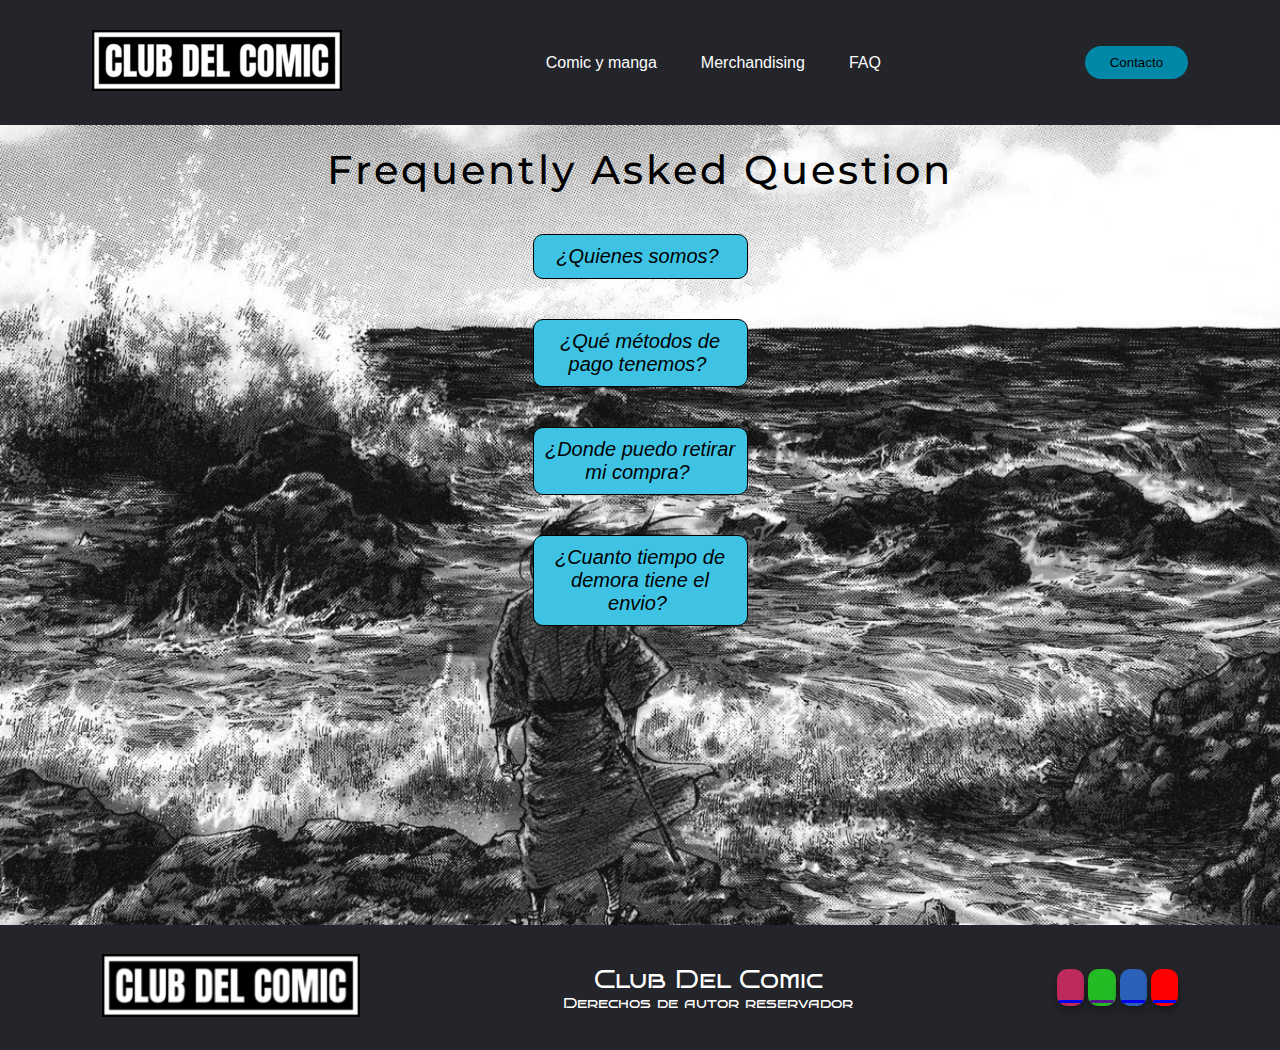
<file: html/faq.html>
<!DOCTYPE html>
<html lang="en">
    <head>
        <meta charset="UTF-8">
        <meta http-equiv="X-UA-Compatible" content="IE=edge">
        <meta name="viewport" content="width=device-width, initial-scale=1.0">
        <meta name="audience" content="all">
        <meta name="robot" content="index, all, follow">
        <meta name="category" content="faq, tipo de pago, reservas">
        <meta name="description" content="Tenemos un centro de preguntas frequentes que pueden ayudarte a agilizar tu visita a la página o a como reservar/comprar online">
        <meta name="keywords" content="Preguntas frecuentes">
        <meta name="author" content="Eitan Bardella">
        <link rel="stylesheet" href="https://use.fontawesome.com/releases/v5.12.1/css/all.css" crossorigin="anonymous">
        <link rel="stylesheet" href="../css/estilos.css">
        <link rel="stylesheet" href="https://cdnjs.cloudflare.com/ajax/libs/font-awesome/6.4.0/css/all.min.css" integrity="sha512-iecdLmaskl7CVkqkXNQ/ZH/XLlvWZOJyj7Yy7tcenmpD1ypASozpmT/E0iPtmFIB46ZmdtAc9eNBvH0H/ZpiBw==" crossorigin="anonymous" referrerpolicy="no-referrer" />
        <link rel="preconnect" href="https://fonts.googleapis.com">
        <link rel="preconnect" href="https://fonts.gstatic.com" crossorigin>
        <link href="https://fonts.googleapis.com/css2?family=Bruno+Ace+SC&display=swap" rel="stylesheet">
        <link rel="preconnect" href="https://fonts.googleapis.com">
        <link rel="preconnect" href="https://fonts.gstatic.com" crossorigin>
        <link href="https://fonts.googleapis.com/css2?family=Josefin+Sans&display=swap" rel="stylesheet">
        <link rel="preconnect" href="https://fonts.googleapis.com">
        <link rel="preconnect" href="https://fonts.gstatic.com" crossorigin>
        <link href="https://fonts.googleapis.com/css2?family=Montserrat:wght@500&display=swap" rel="stylesheet">  
        <link rel="shortcut icon" type="image/png" href="../img/favicon.png">
        <title>FAQ</title>
    </head>
<body>
    <header>
        <a href="../index.html"><img class="logo" src="../img/club-del-comic-high-resolution-logo-black-on-transparent-background1.png" alt="logoheader"></a>
        <nav>
            <ul class="nav_links">
                <li class="li"><a class="avegacion" target="_self" href="./comicymanga.html">Comic y manga</a></li>
                <li class="li"><a class="avegacion" target="_self" href="./merchandising.html">Merchandising</a></li>
                <li class="li"><a class="avegacion" target="_self" href="./faq.html">FAQ</a></li>
            </ul>
        </nav>
        <a  target="_self" class="cta" href="./contactos.html"><button>Contacto</button></a>
    </header>



<main >
    <section class="contenedor" id="contenedor">
        <h2>Frequently Asked Question</h2>
    </section>
</main>

<footer>
        <section>
            <img class="logo" src="../img/club-del-comic-high-resolution-logo-black-on-transparent-background1.png" alt="Club Del Comic">
        </section>
        <section class="logotipo">
            <h3 class="logotipo">Club Del Comic</h3>
            <p>Derechos de autor reservador</p>
        </section>
        <section class="redes">
            <span class="ig"><a target="_blank" href="https://www.instagram.com/eitan_bardella11/"><i class="fa-brands fa-instagram"></i></a></span>
            <span class="whs"><a target="_blank" href=""><i class="fa-brands fa-whatsapp"></i></a></span>
            <span class="ln"><a target="_blank" href="https://www.linkedin.com/in/eitan-bardella-campana-1138bb272/"><i class="fa-brands fa-linkedin"></i></a></span>
            <span class="yt"><a target="_blank" href="https://www.youtube.com/@eitanbardella6480"><i class="fa-brands fa-youtube"></i></a></span>
        </section>
</footer>

<script src="../JavaScript/faq.js"></script>
</body>
</html>
</file>
<file: css/estilos.css>
@charset "UTF-8";
* {
  margin: 0;
  padding: 0;
  box-sizing: border-box;
}

/*HEADER*/
header {
  background-color: #24252a;
  display: flex;
  justify-content: space-around;
  align-items: center;
  min-height: 125px;
}
@media screen and (max-width: 680px) {
  header {
    flex-direction: column;
  }
}
@media screen and (max-width: 550px) {
  header {
    width: 100%;
    flex-direction: column;
  }
}
@media screen and (max-width: 550px) {
  header nav {
    padding: 5 5px;
  }
}
header .li {
  font-family: "Montserrat";
  font-family: sans-serif;
  font-weight: 500;
  font-size: 16px;
  color: #edf0f1;
  text-decoration: none;
}
header .avegacion {
  font-family: "Montserrat";
  font-family: sans-serif;
  font-weight: 500;
  font-size: 16px;
  color: #edf0f1;
  text-decoration: none;
}
header .logo {
  cursor: pointer;
}
header .nav_links {
  list-style: none;
}
header .nav_links li {
  display: inline-block;
  padding: 0 20px;
}
header .nav_links li a {
  color: #fdfdfd;
  transition: all 0.3s ease 0s;
}
header .nav_links li a:hover {
  color: #0088a9;
}
header .cta {
  font-family: "Montserrat";
  font-family: sans-serif;
  font-weight: 500;
  font-size: 16px;
  color: #edf0f1;
  text-decoration: none;
}
header button {
  padding: 9px 25px;
  background-color: rgb(0, 136, 169);
  border: none;
  border-radius: 50px;
  cursor: pointer;
  transition: all 0.3s ease 0s;
}
header button:hover {
  background-color: rgb(0, 136, 169);
  box-shadow: 0 0 15px #0088a9;
  box-shadow: 0 0 45px #0088a9;
  box-shadow: 0 0 75px #0088a9;
}
@media screen and (max-width: 550px) {
  header button {
    padding: 5px;
    font-size: 16px;
  }
}

/* HOME */
.shop_content{
  background-color: #9aadbf;
  border-right: solid 5px black;
  border-left: solid 5px black;
  width: 1150px;
  margin: auto;
  padding: 20px 20px;
  display: grid;
  grid-template-columns: repeat(4, 1fr);
  grid-template-rows: repeat(3, 1fr);
  gap: 80px 30px;
  place-content: space-evenly space-evenly;
  place-items: center center;
}
@media screen and (max-width: 1150px) {
  .shop_content {
    place-content: space-evenly space-evenly;
    place-items: center center;
    grid-template-columns: repeat(3, 1fr);
    gap: 10px;
    width: 900px;
  }
}
@media screen and (max-width: 900px) {
  .shop_content {
    place-content: space-evenly space-evenly;
    place-items: center center;
    grid-template-columns: repeat(2, 1fr);
    gap: 10px;
    width: 550px;
  }
}
@media screen and (max-width: 550px) {
  .shop_content {
    place-content: space-evenly space-evenly;
    place-items: center center;
    grid-template-columns: repeat(1, 1fr);
    gap: 10px;
    width: 400px;
  }
}
@media screen and (max-width: 550px) {
  .shop_content {
    place-content: space-evenly space-evenly;
    place-items: center center;
    grid-template-columns: repeat(1, 1fr);
    gap: 10px;
    width: 360px;
  }
}

.card{
  max-width: 300px;
  margin: auto;
  text-align: center;
  box-shadow: black;
  box-shadow: 0 0 5px #000;
  padding: 15px;
}

.card h3{  
  font-family: arial;
  font-weight: 550;
  font-size: 23px;
  text-align: center;
  padding: 2px;
  margin: auto;
  max-width: 200px;
}

.price{
  text-align: center;
  color: #000;
  font-size: 22px;
}
.card img {
  height: 354px;
  width: 230px;
}

.comprar{
  padding: 6px;
  font-size: 18px;
  border: 3px solid #000;
  border-radius: 3px;
  background-color: lightcoral;
  cursor: pointer;
  transition: all 0.3s ease 0s;
}

.comprar:hover{
  background-color: rgb(255,255,255);
  box-shadow: 0 0 15px #0088a9;
  box-shadow: 0 0 45px #0088a9;
}


.modal-container{
  background-color: rgba(0, 0, 0, 0.6);
  position: fixed; /*Ponerlo stiky*/
  top: 0;
  left: 0;
  right: 0;
  bottom: 0;
  z-index: 9999;
  display: none;
  flex-direction: column;
  align-items: center;
  justify-content: center;
  max-width: 80%;
  margin: 10vh auto;
  overflow-y: auto;
;
}

.modal-container::-webkit-scrollbar{
  display:none;
}
.modal-header{
  display: flex;
  justify-content: space-around;
  background-color: #0a0909;
  color: #fff;
  width: 100%;
  padding: 10px;
  position: sticky; top: 0;
}

.modal-header-button {
  cursor: pointer;
  font-size: 42px;
}

.modal-content{
  background-color: #404248;
  display: flex;
  flex-direction: row;
  align-items: center;
  justify-content: space-around;
  color: #fff;
}

.modal-content img{
  padding-top: 23px;
  padding-bottom: 23px;
  height: 324px;
  width: 230px;
}
.modal-content h3{
  font-size: 25px;
}
.modal-content p{
  font-size: 25px;
}

/*bnt eliminar, sumar y restar*/
.restar{
  cursor: pointer;
  font-size: 30px;
}
.sumar{
  cursor: pointer;
  font-size: 30px;
}
.delete-produtc{
  cursor: pointer;
  font-size: 25px;
}


.total-content{
  background-color: #000000;
  color: #fff;
  /* font-size: 25px; */
  padding: 20px;
  text-align: center;
  padding-top: 20px;
  display: flex;
  justify-content: space-evenly;

}

.total-content h1{
  font-size: 40px;
}

.pay{
  padding: 6px;
  font-size: 25px;
  border: 3.5px solid #000;
  border-radius: 3px;
  background-color: lightcoral;
  cursor: pointer;
  transition: all 0.3s ease 0s;
}

/*Modal de Pago*/

.modal-pay{
  background-color: rgba(0, 0, 0, 0.6);
  position: fixed; /*Ponerlo stiky*/
  top: 0;
  left: 0;
  right: 0;
  bottom: 0;
  z-index: 9999999;
  display: none;
  flex-direction: column;
  align-items: center;
  justify-content: center;
  max-width: 80%;
  margin: 10vh auto;
  overflow-y: auto;
  height: 80vh;
}

.pay-header{
  display: flex;
  justify-content: space-around;
  background-color: #0a0909;
  color: #fff;
  width: 100%;
  padding: 10px;
  position: sticky; top: 0;
}
.pay-header-button {
  cursor: pointer;
  font-size: 42px;
}

.creditCart{
  background-color: #404248;
  display: grid;
  justify-content: center;
  height: 80%;
}
.creditCart h1{
  padding-top: 45px;
  padding-bottom: 30px;
  font-size: 50px;
  color: white;
}

.credit-input{
  display: flex;
  justify-content: center;
  width: 575px;
  height: 50px;
  font-size: 50px;
}

.creditForm i{
  display: flex;
  align-items: center;
  height: 50px;
  font-size: 80px;
  padding: 50px;
  opacity: 0.3;
}

.creditForm i.active{
  color: #ff0080;
  opacity: 1;
  transform: scale(1.3);
  transition: all 0.5s ease 0s;
  padding-left: 129px;
}

.creditForm i.remove{
  color: #1c1c1f;
  opacity: 1;
  transition: all 1s ease 0s;
  transform: scale(1);
  padding-left: 95px;
}


.payFooter{
  background-color: #000000;
  color: #fff;
  font-size: 25px;
  padding: 20px;
  text-align: center;
  padding-top: 20px;
  position: absolute;
  bottom: 0;
  width: 100%;
}

.buyButton{
  padding: 6px;
  font-size: 35px;
  border: 3.5px solid #000;
  border-radius: 3px;
  background-color: lightcoral;
  cursor: pointer;
  transition: all 0.3s ease 0s;
}
/*Sweet alert*/
.custom-swal-container{
  z-index: 9999999999999999;
}
/*-----------------------------------------------------------------------*/
/*FAQ*/
.contenedor {
  background-color: #C4D7E6;
  text-align: center;
  background-image: url(../img/vagabon-amb.jpg);
  background-position: center;
  background-repeat: no-repeat;
  background-size: cover;
  min-height: 800px;
  width: 100%;
}
@media screen and (max-width: 460px) {
  .contenedor {
    background-image: url(../img/vagabonph.webp);
    background-position: center;
    background-repeat: no-repeat;
    background-size: cover;
  }
}
.contenedor h2 {
  padding: 20px;
  text-align: center;
  font-family: "Montserrat";
  font-style: normal;
  font-weight: 500;
  letter-spacing: 3px;
  font-size: 40px;
}
.contenedor .faq {
  padding: 20px;
}

.acordion {
  font-size: 20px;
  font-style: italic;
  padding: 10px 10px;
  background-color: rgb(62, 195, 228);
  border: solid 1px black;
  border-radius: 10px;
  cursor: pointer;
  width: 215px;
}

.acordion i{
  padding-left: 5px;
  font-size: 18px;
}

.panel {
  font-size: 17px;
  font-family: sans-serif;
  color: #000;
  line-height: 21px;
  display: none;
  padding: 10px;
}

.panel.active {
  display: block;   /* Mostrar cuando tiene la clase active */
  animation: fadeIn 0.3s ease-in-out;   /*animación de fade-in */
}

@keyframes fadeIn {
  from {
    opacity: 0;
    transform: translateY(-10px);
  }
  to {
    opacity: 1;
    transform: translateY(0);
  }
}

/*--------------------------------------------------------------------------------*/

/*Contactos*/

/*Contactos*/
.contact {
  font-family: "Quicksand", sans-serif;
  background-image: url(../img/berserk3.webp);
  background-size: cover;
  background-color: rgb(8, 8, 8);
  color: white;
  padding: 0 24px;
}
@media screen and (max-width: 900px) {
  .contact {
    background-image: url(../img/Berserkph.jpg);
    background-position: center;
    background-size: cover;
  }
}
@media screen and (max-width: 680px) {
  .contact {
    background-image: url(../img/Berserkph.jpg);
    background-position: center;
    background-repeat: no-repeat;
    background-size: cover;
  }
}
@media screen and (max-width: 460px) {
  .contact {
    background-image: url(../img/Berserkph.jpg);
    background-position: center;
    background-repeat: no-repeat;
    background-size: cover;
  }
}
.contact .content {
  max-width: 1170px;
  margin-left: auto;
  margin-right: auto;
  padding: 24px;
}
.contact .LC {
  text-align: center;
  font-size: 48px;
}
.contact .LC span {
  color: #d63031;
}
.contact .contact-wrapper {
  box-shadow: 0 0 20px 0 rgba(255, 255, 255, 0.3);
}
@media screen and (min-width: 700px) {
  .contact .contact-wrapper {
    display: grid;
    grid-template-columns: 2fr 1fr;
    padding: 2em;
  }
}
.contact .contact-wrapper > * {
  padding: 1em;
}
.contact .contact-form {
  background-color: #222222;
}
.contact .contact-form form {
  display: grid;
  grid-template-columns: 1fr 1fr;
}
.contact .contact-form form .block {
  grid-column: 1/3;
}
.contact .contact-form form p {
  margin: 0;
  padding: 1em;
}
.contact .contact-form form button {
  width: 100%;
  padding: 0.7em;
  border: none;
  background: none;
  border-bottom: 1px solid #7c0c0c;
  outline: none;
  color: #050505;
  background-color: red;
  border: 0;
  text-transform: uppercase;
  padding: 1em;
  animation: pulse 1.5s infinite;
}
@keyframes pulse {
  0% {
    transform: scale(0.99);
    box-shadow: 0 0 0 0 rgba(255, 255, 255, 0.1);
  }
  70% {
    transform: scale(0.99);
    box-shadow: 0 0 0 25px rgba(255, 255, 255, 0.1);
  }
  100% {
    transform: scale(0.99);
    box-shadow: 0 0 0 0 rgba(255, 255, 255, 0.1);
  }
}
.contact .contact-form form button:hover, .contact .contact-form form button :focus {
  background-color: #d63031;
  color: #fff;
  transition: background-color 1s ease-out;
  outline: 0;
}
.contact .contact-form form input {
  width: 100%;
  padding: 0.7em;
  border: none;
  background: none;
  border-bottom: 1px solid #d63031;
  outline: none;
  color: #fff;
}
.contact .contact-form form textarea {
  width: 100%;
  padding: 0.7em;
  border: none;
  background: none;
  border-bottom: 1px solid #d63031;
  outline: none;
  color: #fff;
}
.contact .contact-info {
  background-color: #000;
}
.contact .contact-info h4 {
  text-align: center;
  margin: 0 0 1rem 0;
}
@media screen and (min-width: 700px) {
  .contact .contact-info h4 {
    text-align: left;
  }
}
.contact .contact-info ul {
  list-style: none;
  padding: 0;
}
@media screen and (min-width: 700px) {
  .contact .contact-info ul {
    text-align: left;
  }
}
.contact .contact-info ul li {
  padding: 0.3em;
}
.contact .contact-info ul li a {
  text-decoration: none;
  color: white;
}
.contact .contact-info ul li i {
  padding: 5px;
}
.contact .contact-info p {
  text-align: center;
  margin: 0 0 1rem 0;
}
@media screen and (min-width: 700px) {
  .contact .contact-info p {
    text-align: left;
  }
}
.contact .navct {
  grid-column: -3/-1;
  display: flex;
  justify-content: space-around;
  align-items: center;
}
.contact .navct li {
  display: inline-block;
  margin-top: 10px;
}
.contact .navct li a {
  text-decoration: none;
  color: rgb(255, 255, 255);
  font-size: 40px;
  padding: 5px;
  font-weight: 500;
  transition: all 0.3s ease 0s;
}
.contact .navct li a:hover {
  color: darkred;
}

/*--------------------------------------------------------------------------------*/

/*Footer*/
footer {
  background-color: #24252a;
  min-height: 125px;
  display: flex;
  justify-content: space-around;
  align-items: center;
}
@media screen and (max-width: 550px) {
  footer {
    flex-direction: column;
    padding: 5px;
  }
}
footer .logo {
  height: 7vh;
}
footer .logotipo {
  font-size: 25px;
  font-weight: 400;
  color: white;
  text-align: center;
  font-family: "Bruno Ace SC", cursive;
}
footer p {
  font-size: 15px;
}
footer span {
  font-size: 30px;
}
footer i {
  text-decoration: none;
  color: white;
  margin: px;
  border-radius: 50%;
  box-shadow: 0px 5px 10px rgba(0, 0, 0, 0.35);
  transition: 0.3 ease;
}
footer .fa-youtube {
  background-color: red;
  padding: 2px;
  border-radius: 10px;
  color: white;
}
footer .fa-youtube:hover {
  background-color: red;
  color: white;
  box-shadow: 0 0 15px red;
  box-shadow: 0 0 45px red;
  box-shadow: 0 0 75px red;
}
footer .fa-instagram {
  background-color: rgb(189, 42, 91);
  padding: 2px;
  border-radius: 10px;
  color: white;
}
footer .fa-instagram:hover {
  background-color: rgb(217, 44, 154);
  color: white;
  box-shadow: 0 0 15px rgb(217, 44, 154);
  box-shadow: 0 0 45px rgb(217, 44, 154);
  box-shadow: 0 0 75px rgb(217, 44, 154);
}
footer .fa-whatsapp {
  background-color: rgb(37, 187, 37);
  padding: 2px;
  border-radius: 10px;
  color: white;
}
footer .fa-whatsapp:hover {
  background-color: rgb(53, 214, 39);
  color: white;
  box-shadow: 0 0 15px rgb(53, 214, 39);
  box-shadow: 0 0 45px rgb(53, 214, 39);
  box-shadow: 0 0 75px rgb(53, 214, 39);
}
footer .fa-linkedin {
  background-color: rgb(43, 97, 184);
  padding: 2px;
  border-radius: 10px;
  color: white;
}
footer .fa-linkedin:hover {
  background-color: rgb(28, 70, 177);
  color: white;
  box-shadow: 0 0 15px rgb(28, 70, 177);
  box-shadow: 0 0 45px rgb(28, 70, 177);
  box-shadow: 0 0 75px rgb(28, 70, 177);
}


/*------------------------------------------------------------------*/



/*COMIC y MANGA*/ /*Merchandaising*/
.bloque {
  background-image: url(../img/fondomarvel.webp);
  background-position: center;
  background-repeat: no-repeat;
  background-size: cover;
  display: flex;
  justify-content: center;
}
@media screen and (max-width: 368px) {
  .bloque {
    height: 100%;
  }
}
.bloque .Karrusel-tamaño {
  width: 500px;
  height: 700px;
}
@media screen and (max-width: 546px) {
  .bloque .Karrusel-tamaño {
    width: 400px;
  }
}
@media screen and (max-width: 368px) {
  .bloque .Karrusel-tamaño {
    width: 360px;
  }
}
.bloque .slide {
  margin-top: 50px;
}
.bloque img {
  height: 65vh;
}
.bloque a {
  text-decoration: none;
}
</file>
